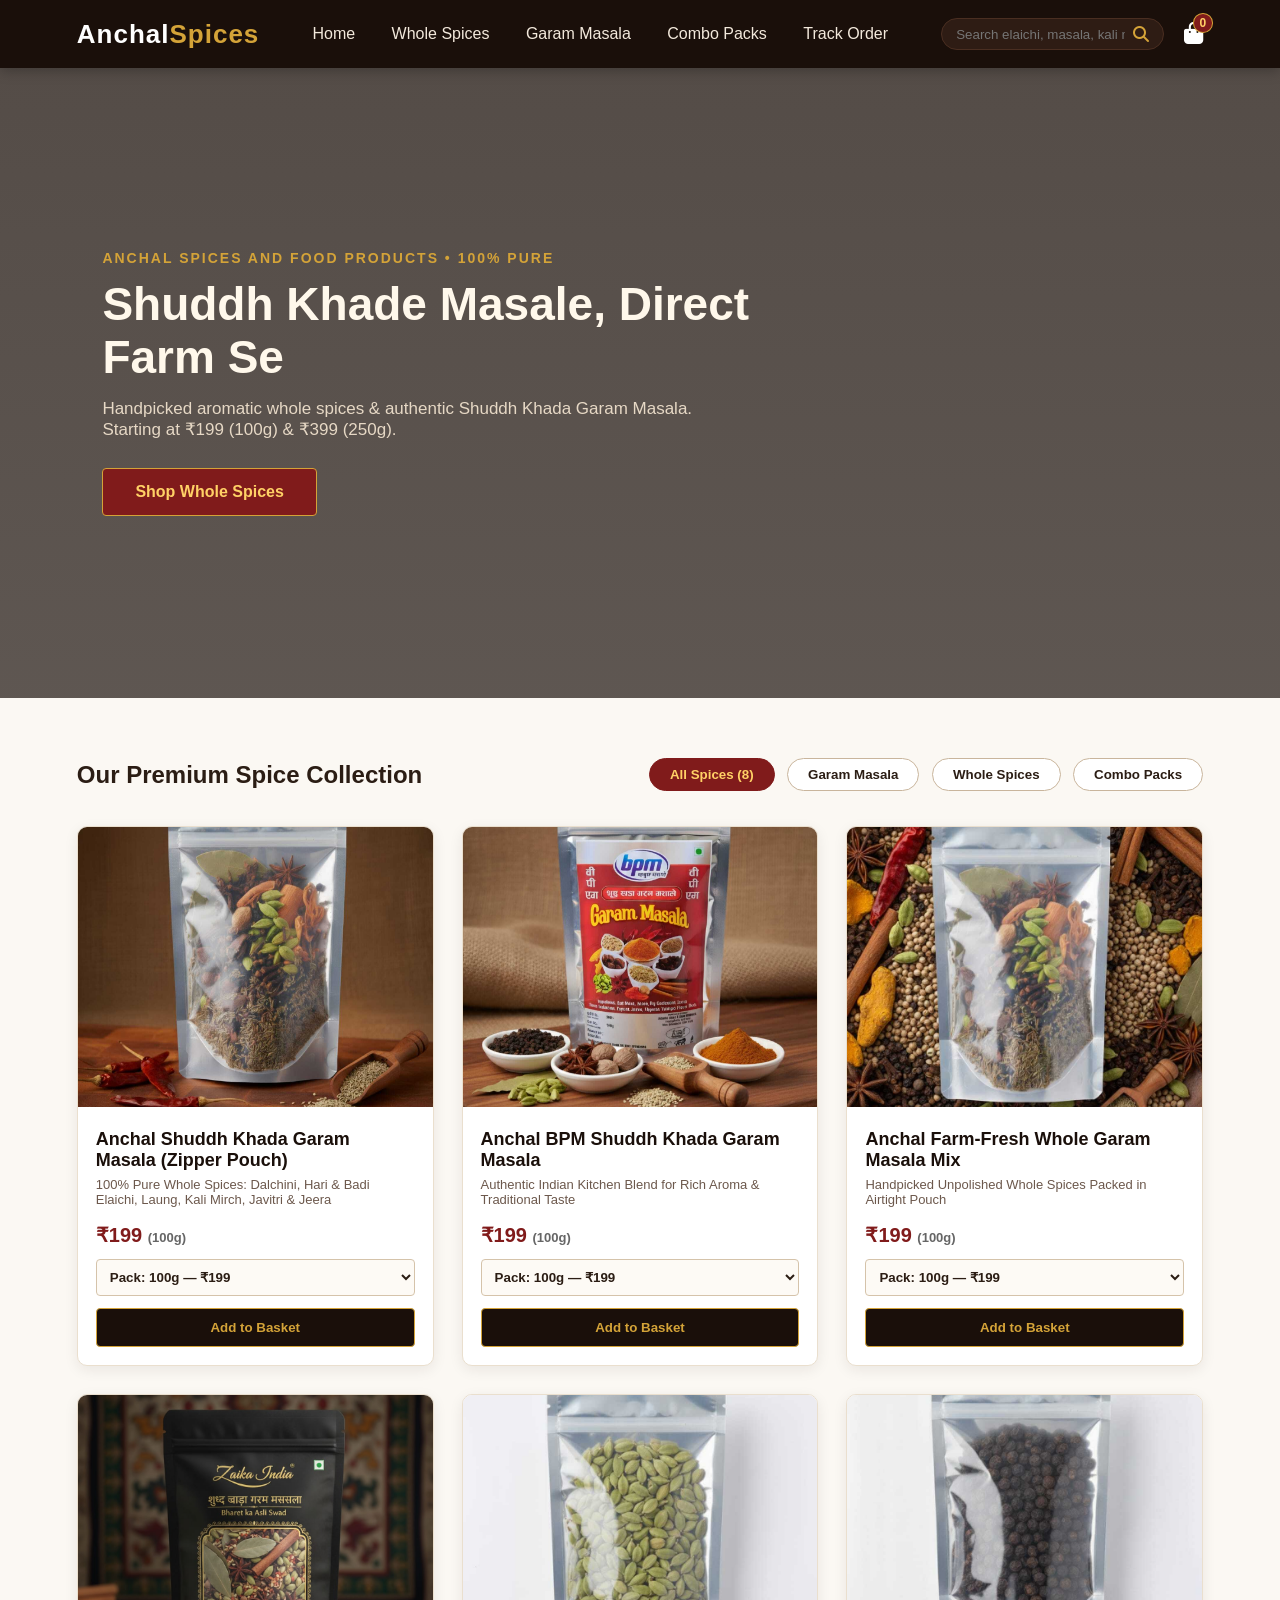
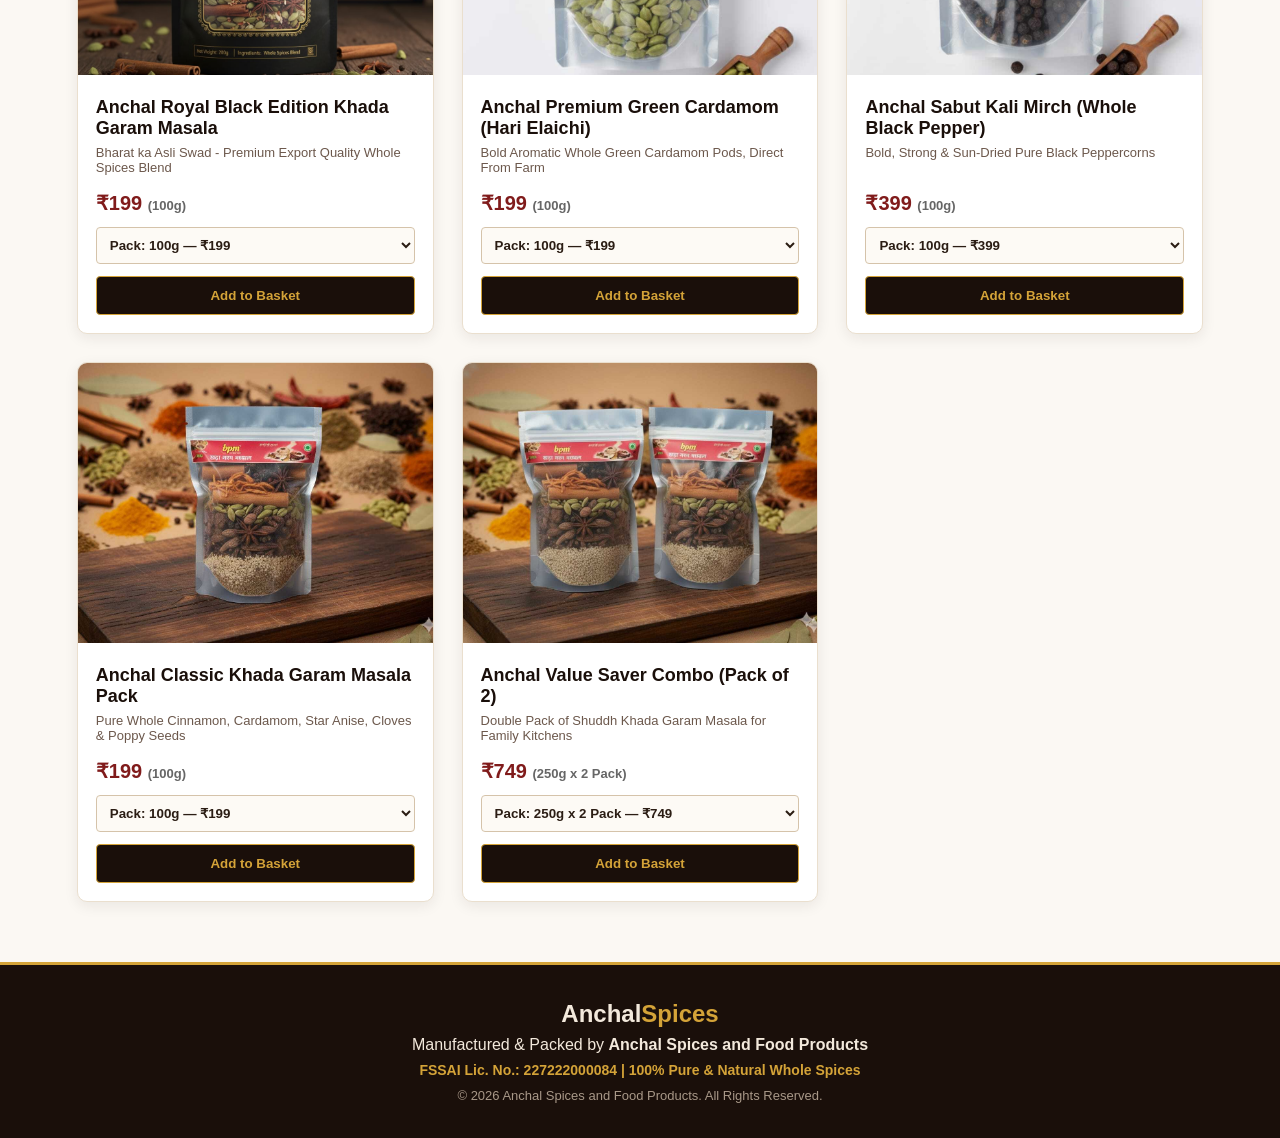
<file: Fashion_Store/index.html>
<!DOCTYPE html>
<html lang="en">
<head>
    <meta charset="UTF-8">
    <meta name="viewport" content="width=device-width, initial-scale=1.0">
    <title>Anchal Spices | Shuddh Khade Masale - Anchal Spices and Food Products</title>
    <link rel="stylesheet" href="style.css">
    <link rel="stylesheet" href="https://cdnjs.cloudflare.com/ajax/libs/font-awesome/6.4.0/css/all.min.css">
</head>
<body>

    <!-- Navbar -->
    <header class="navbar">
        <div class="logo">Anchal<span>Spices</span></div>
        <nav class="nav-links">
            <a href="#home" onclick="filterProducts('all')">Home</a>
            <a href="#products" onclick="filterProducts('whole')">Whole Spices</a>
            <a href="#products" onclick="filterProducts('garam')">Garam Masala</a>
            <a href="#products" onclick="filterProducts('combo')">Combo Packs</a>
            <a href="#" onclick="openTrackModal()">Track Order</a>
        </nav>
        <div class="nav-icons">
            <div class="search-box">
                <input type="text" id="searchInput" placeholder="Search elaichi, masala, kali mirch...">
                <i class="fas fa-search"></i>
            </div>
            <div class="cart-icon" onclick="toggleCart()">
                <i class="fas fa-shopping-bag"></i>
                <span id="cart-count">0</span>
            </div>
        </div>
    </header>

    <!-- Hero Banner -->
    <section class="hero" id="home" style="background: linear-gradient(rgba(20, 10, 5, 0.72), rgba(20, 10, 5, 0.68)), url('https://images.unsplash.com/photo-1596040033229-a9821ebd058d?auto=format&fit=crop&w=1600&q=80') center/cover no-repeat;">
        <div class="hero-content">
            <h4>ANCHAL SPICES AND FOOD PRODUCTS • 100% PURE</h4>
            <h1>Shuddh Khade Masale, Direct Farm Se</h1>
            <p>Handpicked aromatic whole spices & authentic Shuddh Khada Garam Masala. Starting at ₹199 (100g) & ₹399 (250g).</p>
            <a href="#products" class="btn-primary">Shop Whole Spices</a>
        </div>
    </section>

    <!-- Products Section -->
    <section class="products-section" id="products">
        <div class="section-header">
            <h2>Our Premium Spice Collection</h2>
            <div class="filter-buttons">
                <button class="filter-btn active" onclick="filterProducts('all')">All Spices (8)</button>
                <button class="filter-btn" onclick="filterProducts('garam')">Garam Masala</button>
                <button class="filter-btn" onclick="filterProducts('whole')">Whole Spices</button>
                <button class="filter-btn" onclick="filterProducts('combo')">Combo Packs</button>
            </div>
        </div>

        <div class="product-grid" id="product-list"></div>
    </section>

    <!-- Footer -->
    <footer class="site-footer">
        <div class="footer-content">
            <h3>Anchal<span>Spices</span></h3>
            <p>Manufactured & Packed by <strong>Anchal Spices and Food Products</strong></p>
            <p class="fssai-tag">FSSAI Lic. No.: 227222000084 | 100% Pure & Natural Whole Spices</p>
            <p class="copyright">© 2026 Anchal Spices and Food Products. All Rights Reserved.</p>
        </div>
    </footer>

    <!-- Cart Sidebar -->
    <div class="cart-sidebar" id="cartSidebar">
        <div class="cart-header">
            <h3>Your Spice Basket</h3>
            <i class="fas fa-times" onclick="toggleCart()"></i>
        </div>
        <div class="cart-items" id="cartItems">
            <p class="empty-msg">Your basket is empty.</p>
        </div>
        <div class="cart-footer">
            <div class="total-row">
                <span>Total:</span>
                <span id="cartTotal">₹0</span>
            </div>
            <button class="checkout-btn" onclick="checkout()">Proceed to Checkout</button>
        </div>
    </div>

    <!-- Checkout Modal -->
    <div class="modal-overlay" id="checkoutModal">
        <div class="checkout-box">
            <div class="checkout-header">
                <h3>Complete Your Order</h3>
                <i class="fas fa-times" onclick="closeCheckout()"></i>
            </div>
            <form id="orderForm" onsubmit="placeOrder(event)">
                <input type="text" id="custName" placeholder="Full Name" required>
                <input type="tel" id="custPhone" placeholder="Mobile Number (10 digits)" pattern="[0-9]{10}" required>
                <textarea id="custAddress" rows="3" placeholder="Complete Delivery Address & Pincode" required></textarea>
                
                <label class="pay-label">Payment Method:</label>
                <select id="paymentMethod">
                    <option value="COD">Cash on Delivery (COD)</option>
                    <option value="UPI">UPI / GPay / PhonePe</option>
                </select>

                <div class="order-summary-line">
                    <span>Payable Amount:</span>
                    <strong id="modalTotal">₹0</strong>
                </div>

                <button type="submit" class="place-order-btn">Confirm Order</button>
            </form>
        </div>
    </div>

    <!-- Order Tracking Modal -->
    <div class="modal-overlay" id="trackModal">
        <div class="checkout-box">
            <div class="checkout-header">
                <h3>Track Your Order</h3>
                <i class="fas fa-times" onclick="closeTrackModal()"></i>
            </div>
            <input type="text" id="trackOrderId" placeholder="Enter Order ID (e.g. AS123456)" style="width:100%; padding:10px; margin-bottom:12px; border:1px solid #ddd; border-radius:5px;">
            <button onclick="checkOrderStatus()" class="place-order-btn">Track Status</button>
            <div id="trackResult" style="margin-top:15px; font-size:14px; color:#333;"></div>
        </div>
    </div>

    <script src="script.js"></script>
</body>
</html>
</file>
<file: Fashion_Store/style.css>
* {
    margin: 0;
    padding: 0;
    box-sizing: border-box;
    font-family: 'Segoe UI', Tahoma, Geneva, Verdana, sans-serif;
}

body {
    background-color: #fbf8f3;
    color: #2b1d14;
}

.navbar {
    display: flex;
    justify-content: space-between;
    align-items: center;
    padding: 18px 6%;
    background: #1a0f0a;
    box-shadow: 0 3px 12px rgba(0,0,0,0.25);
    position: sticky;
    top: 0;
    z-index: 100;
}

.logo {
    font-size: 26px;
    font-weight: 800;
    letter-spacing: 1px;
    color: #ffffff;
}

.logo span { color: #d4a338; }

.nav-links a {
    margin: 0 16px;
    text-decoration: none;
    color: #f3e9dc;
    font-weight: 500;
    transition: 0.3s;
}

.nav-links a:hover { color: #d4a338; }

.nav-icons {
    display: flex;
    align-items: center;
    gap: 20px;
}

.search-box {
    display: flex;
    align-items: center;
    background: #2e1c14;
    padding: 7px 14px;
    border-radius: 20px;
    border: 1px solid #4a2e21;
}

.search-box input {
    border: none;
    background: transparent;
    outline: none;
    color: #fff;
    padding-right: 8px;
}

.search-box i { color: #d4a338; }

.cart-icon {
    position: relative;
    font-size: 22px;
    cursor: pointer;
    color: #ffffff;
}

#cart-count {
    position: absolute;
    top: -8px;
    right: -10px;
    background: #801b1b;
    color: #ffd166;
    font-size: 12px;
    padding: 2px 6px;
    border-radius: 50%;
    font-weight: bold;
    border: 1px solid #d4a338;
}

.hero {
    height: 70vh;
    display: flex;
    align-items: center;
    padding: 0 8%;
    color: white;
}

.hero-content { max-width: 650px; }

.hero-content h4 {
    letter-spacing: 2px;
    color: #d4a338;
    margin-bottom: 12px;
    font-size: 14px;
}

.hero-content h1 {
    font-size: 46px;
    line-height: 1.15;
    margin-bottom: 16px;
    color: #fff8eb;
}

.hero-content p {
    font-size: 17px;
    margin-bottom: 28px;
    color: #e6d8c5;
}

.btn-primary {
    display: inline-block;
    padding: 14px 32px;
    background: #801b1b;
    color: #ffd166;
    border: 1px solid #d4a338;
    text-decoration: none;
    font-weight: 600;
    border-radius: 4px;
    transition: 0.3s;
}

.btn-primary:hover {
    background: #d4a338;
    color: #1a0f0a;
}

.products-section { padding: 60px 6%; }

.section-header {
    display: flex;
    justify-content: space-between;
    align-items: center;
    margin-bottom: 35px;
    flex-wrap: wrap;
    gap: 15px;
}

.filter-btn {
    padding: 8px 20px;
    border: 1px solid #c9b59c;
    background: white;
    color: #2b1d14;
    cursor: pointer;
    border-radius: 20px;
    margin-left: 8px;
    font-weight: 600;
    transition: 0.3s;
}

.filter-btn.active, .filter-btn:hover {
    background: #801b1b;
    color: #ffd166;
    border-color: #801b1b;
}

.product-grid {
    display: grid;
    grid-template-columns: repeat(auto-fit, minmax(265px, 1fr));
    gap: 28px;
}

.product-card {
    background: white;
    border-radius: 10px;
    overflow: hidden;
    border: 1px solid #eadfce;
    box-shadow: 0 4px 14px rgba(43, 29, 20, 0.08);
    transition: transform 0.3s;
}

.product-card:hover { transform: translateY(-5px); }

.product-card img {
    width: 100%;
    height: 280px;
    object-fit: cover;
    background: #f5efe6;
}

.product-info { padding: 18px; }

.product-info h3 {
    font-size: 18px;
    margin-bottom: 6px;
    color: #1a0f0a;
}

.spice-desc {
    font-size: 13px;
    color: #6c584c;
    margin-bottom: 10px;
    min-height: 36px;
}

.price {
    font-size: 20px;
    font-weight: 700;
    color: #801b1b;
    margin-bottom: 12px;
}

.weight-select {
    width: 100%;
    padding: 9px;
    margin-bottom: 12px;
    border: 1px solid #d5c3aa;
    border-radius: 4px;
    background: #fdfaf5;
    font-weight: 600;
    color: #2b1d14;
}

.add-btn {
    width: 100%;
    padding: 11px;
    background: #1a0f0a;
    color: #d4a338;
    border: 1px solid #d4a338;
    border-radius: 4px;
    font-weight: 600;
    cursor: pointer;
    transition: 0.3s;
}

.add-btn:hover {
    background: #801b1b;
    color: white;
}

.site-footer {
    background: #1a0f0a;
    color: #f3e9dc;
    text-align: center;
    padding: 35px 20px;
    border-top: 3px solid #d4a338;
}

.site-footer h3 { font-size: 24px; margin-bottom: 8px; }
.site-footer h3 span { color: #d4a338; }
.fssai-tag { color: #d4a338; font-weight: 600; margin: 8px 0; font-size: 14px; }
.copyright { font-size: 13px; color: #a89888; margin-top: 10px; }

.cart-sidebar {
    position: fixed;
    top: 0;
    right: -400px;
    width: 360px;
    height: 100vh;
    background: white;
    box-shadow: -4px 0 15px rgba(0,0,0,0.2);
    z-index: 200;
    display: flex;
    flex-direction: column;
    transition: right 0.3s ease;
}

.cart-sidebar.open { right: 0; }

.cart-header {
    padding: 20px;
    background: #1a0f0a;
    color: #d4a338;
    display: flex;
    justify-content: space-between;
    align-items: center;
}

.cart-header i { cursor: pointer; font-size: 20px; color: white; }
.cart-items { flex: 1; padding: 20px; overflow-y: auto; }

.cart-item {
    display: flex;
    justify-content: space-between;
    align-items: center;
    margin-bottom: 15px;
    padding-bottom: 12px;
    border-bottom: 1px solid #f0e6d8;
}

.cart-footer { padding: 20px; border-top: 1px solid #eee; }

.total-row {
    display: flex;
    justify-content: space-between;
    font-size: 19px;
    font-weight: bold;
    margin-bottom: 15px;
}

.checkout-btn, .place-order-btn {
    width: 100%;
    padding: 13px;
    background: #801b1b;
    color: #ffd166;
    border: none;
    border-radius: 5px;
    font-size: 16px;
    font-weight: bold;
    cursor: pointer;
}

.modal-overlay {
    display: none;
    position: fixed;
    top: 0; left: 0;
    width: 100%; height: 100%;
    background: rgba(0,0,0,0.65);
    z-index: 300;
    justify-content: center;
    align-items: center;
}

.modal-overlay.active { display: flex; }

.checkout-box {
    background: white;
    width: 90%;
    max-width: 420px;
    padding: 25px;
    border-radius: 10px;
    box-shadow: 0 10px 25px rgba(0,0,0,0.25);
}

.checkout-header {
    display: flex;
    justify-content: space-between;
    align-items: center;
    margin-bottom: 18px;
    border-bottom: 1px solid #eee;
    padding-bottom: 10px;
}

.checkout-header i { cursor: pointer; font-size: 18px; }

#orderForm input, #orderForm textarea, #orderForm select {
    width: 100%;
    padding: 11px;
    margin-bottom: 12px;
    border: 1px solid #ddd;
    border-radius: 5px;
    font-size: 14px;
}

.pay-label { display: block; font-size: 13px; font-weight: 600; margin-bottom: 5px; }

.order-summary-line {
    display: flex;
    justify-content: space-between;
    font-size: 17px;
    margin: 12px 0 18px;
    padding-top: 10px;
    border-top: 1px dashed #ccc;
}
</file>
